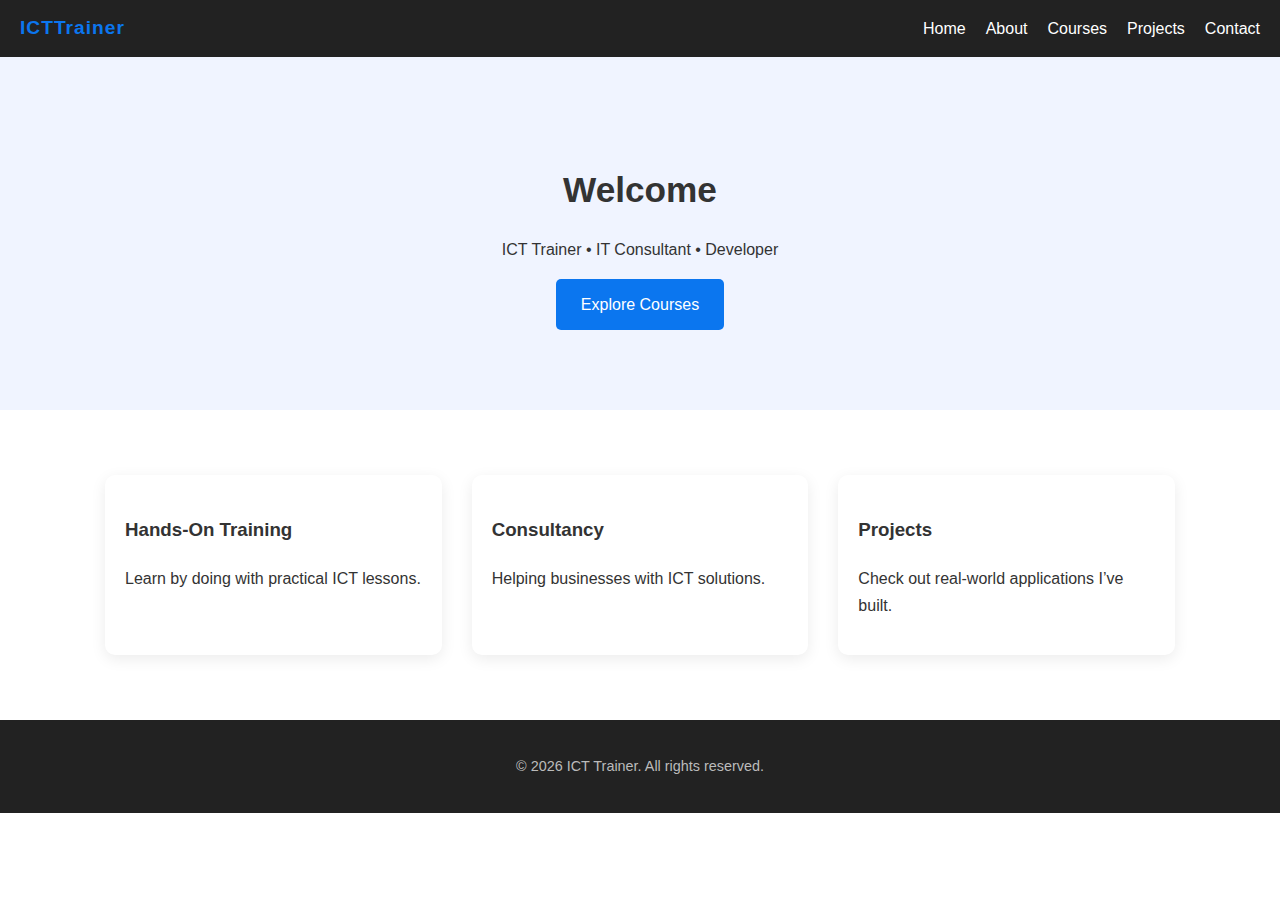
<file: index.html>
<!DOCTYPE html>
<html lang="en">
<head>
  <meta charset="UTF-8">
  <meta name="viewport" content="width=device-width, initial-scale=1.0">
  <title>Home | ICT Trainer Portfolio</title>
  <link rel="stylesheet" href="css/style.css">
</head>
<body>
  <header>
    <nav>
      <a href="index.html" class="logo">ICT<span>Trainer</span></a>
      <button id="menu-toggle">☰</button>
      <ul id="nav-links">
        <li><a href="index.html">Home</a></li>
        <li><a href="about.html">About</a></li>
        <li><a href="courses.html">Courses</a></li>
        <li><a href="projects.html">Projects</a></li>
        <li><a href="contact.html">Contact</a></li>
      </ul>
    </nav>
  </header>

  <main>
    <section class="hero">
      <h1>Welcome</h1>
      <p>ICT Trainer • IT Consultant • Developer</p>
      <a href="courses.html" class="btn">Explore Courses</a>
    </section>

    <section class="features">
      <div class="card">
        <h3>Hands-On Training</h3>
        <p>Learn by doing with practical ICT lessons.</p>
      </div>
      <div class="card">
        <h3>Consultancy</h3>
        <p>Helping businesses with ICT solutions.</p>
      </div>
      <div class="card">
        <h3>Projects</h3>
        <p>Check out real-world applications I’ve built.</p>
      </div>
    </section>
  </main>

  <footer>
    <p>&copy; <span id="year"></span> ICT Trainer. All rights reserved.</p>
  </footer>

  <script src="js/main.js"></script>
</body>
</html>
</file>
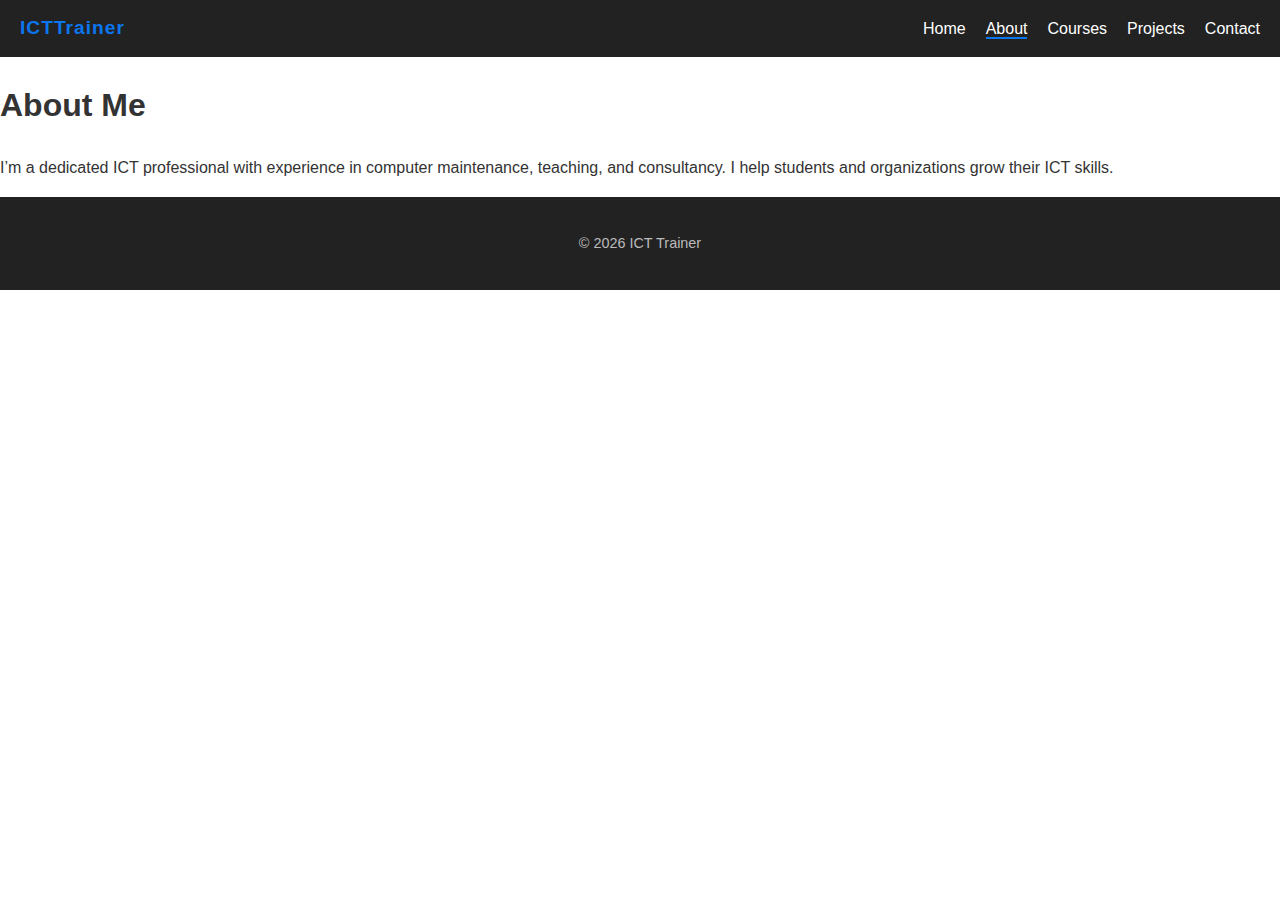
<file: about.html>
<!DOCTYPE html>
<html lang="en">
<head>
  <meta charset="UTF-8">
  <meta name="viewport" content="width=device-width, initial-scale=1.0">
  <title>About | ICT Trainer</title>
  <link rel="stylesheet" href="css/style.css">
</head>
<body>
  <header>
    <nav>
      <a href="index.html" class="logo">ICT<span>Trainer</span></a>
      <button id="menu-toggle">☰</button>
      <ul id="nav-links">
        <li><a href="index.html">Home</a></li>
        <li><a class="active" href="about.html">About</a></li>
        <li><a href="courses.html">Courses</a></li>
        <li><a href="projects.html">Projects</a></li>
        <li><a href="contact.html">Contact</a></li>
      </ul>
    </nav>
  </header>

  <main>
    <h1>About Me</h1>
    <p>I’m a dedicated ICT professional with experience in computer maintenance, 
    teaching, and consultancy. I help students and organizations grow their ICT skills.</p>
  </main>

  <footer>
    <p>&copy; <span id="year"></span> ICT Trainer</p>
  </footer>
  <script src="js/main.js"></script>
</body>
</html>
</file>
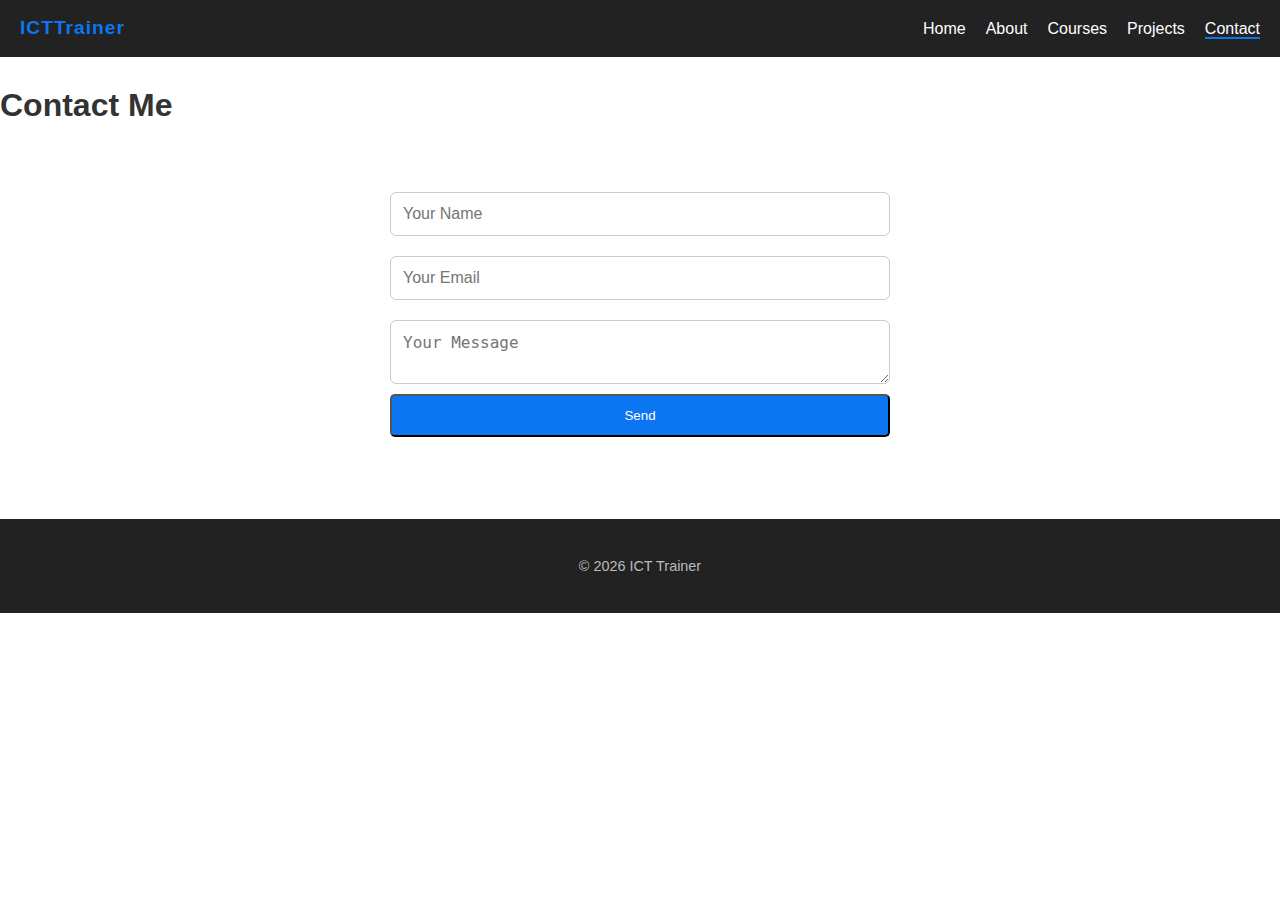
<file: contact.html>
<!DOCTYPE html>
<html lang="en">
<head>
  <meta charset="UTF-8">
  <meta name="viewport" content="width=device-width, initial-scale=1.0">
  <title>Contact | ICT Trainer</title>
  <link rel="stylesheet" href="css/style.css">
</head>
<body>
  <header>
    <nav>
      <a href="index.html" class="logo">ICT<span>Trainer</span></a>
      <button id="menu-toggle">☰</button>
      <ul id="nav-links">
        <li><a href="index.html">Home</a></li>
        <li><a href="about.html">About</a></li>
        <li><a href="courses.html">Courses</a></li>
        <li><a href="projects.html">Projects</a></li>
        <li><a class="active" href="contact.html">Contact</a></li>
      </ul>
    </nav>
  </header>

  <main>
    <h1>Contact Me</h1>
    <form id="contactForm">
      <input type="text" id="name" placeholder="Your Name" required>
      <input type="email" id="email" placeholder="Your Email" required>
      <textarea id="message" placeholder="Your Message" required></textarea>
      <button type="submit" class="btn">Send</button>
      <p id="formStatus"></p>
    </form>
  </main>

  <footer>
    <p>&copy; <span id="year"></span> ICT Trainer</p>
  </footer>
  <script src="js/main.js"></script>
</body>
</html>
</file>
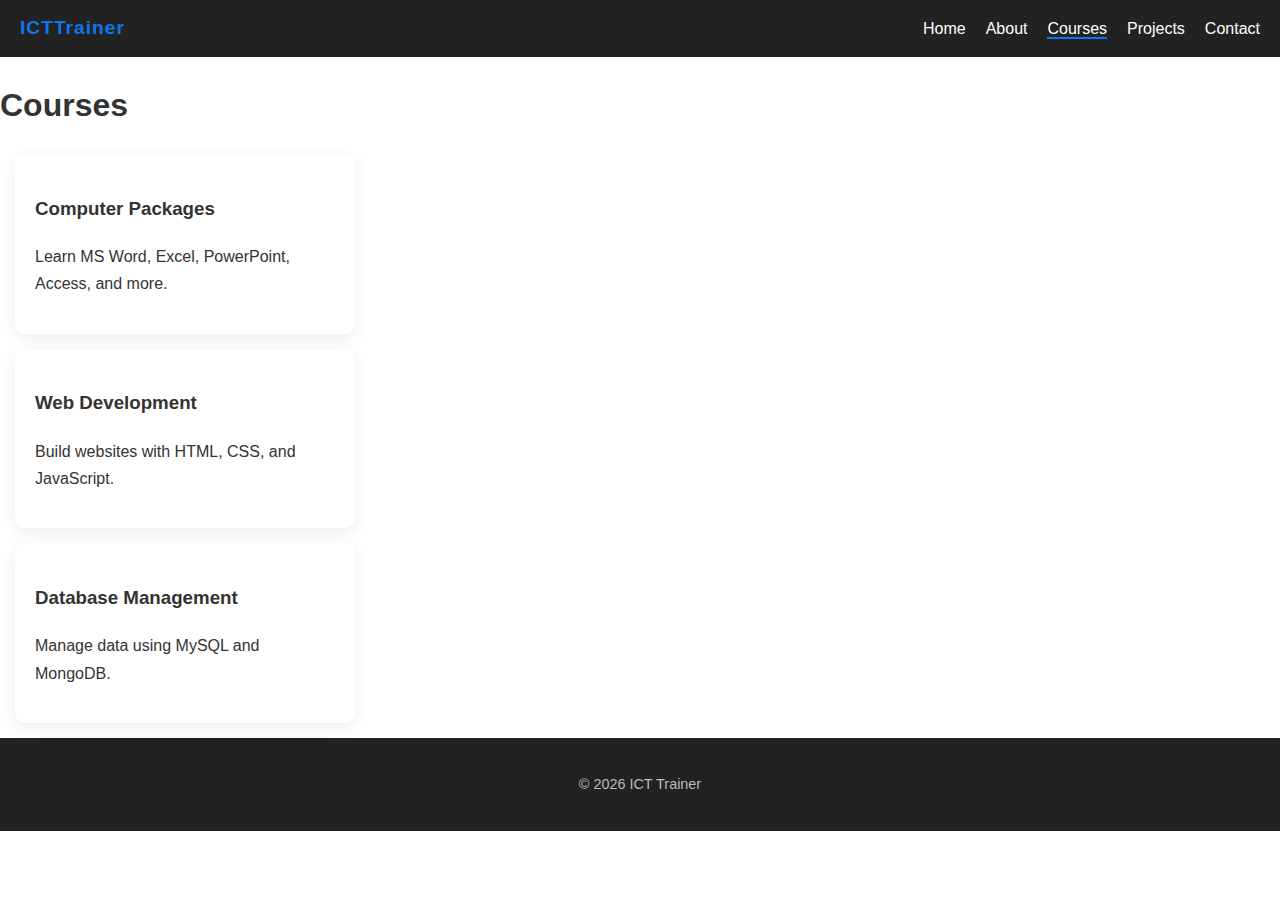
<file: courses.html>
<!DOCTYPE html>
<html lang="en">
<head>
  <meta charset="UTF-8">
  <meta name="viewport" content="width=device-width, initial-scale=1.0">
  <title>Courses | ICT Trainer</title>
  <link rel="stylesheet" href="css/style.css">
</head>
<body>
  <header>
    <nav>
      <a href="index.html" class="logo">ICT<span>Trainer</span></a>
      <button id="menu-toggle">☰</button>
      <ul id="nav-links">
        <li><a href="index.html">Home</a></li>
        <li><a href="about.html">About</a></li>
        <li><a class="active" href="courses.html">Courses</a></li>
        <li><a href="projects.html">Projects</a></li>
        <li><a href="contact.html">Contact</a></li>
      </ul>
    </nav>
  </header>

  <main>
    <h1>Courses</h1>
    <div class="course-list">
      <div class="card">
        <h3>Computer Packages</h3>
        <p>Learn MS Word, Excel, PowerPoint, Access, and more.</p>
      </div>
      <div class="card">
        <h3>Web Development</h3>
        <p>Build websites with HTML, CSS, and JavaScript.</p>
      </div>
      <div class="card">
        <h3>Database Management</h3>
        <p>Manage data using MySQL and MongoDB.</p>
      </div>
    </div>
  </main>

  <footer>
    <p>&copy; <span id="year"></span> ICT Trainer</p>
  </footer>
  <script src="js/main.js"></script>
</body>
</html>
</file>
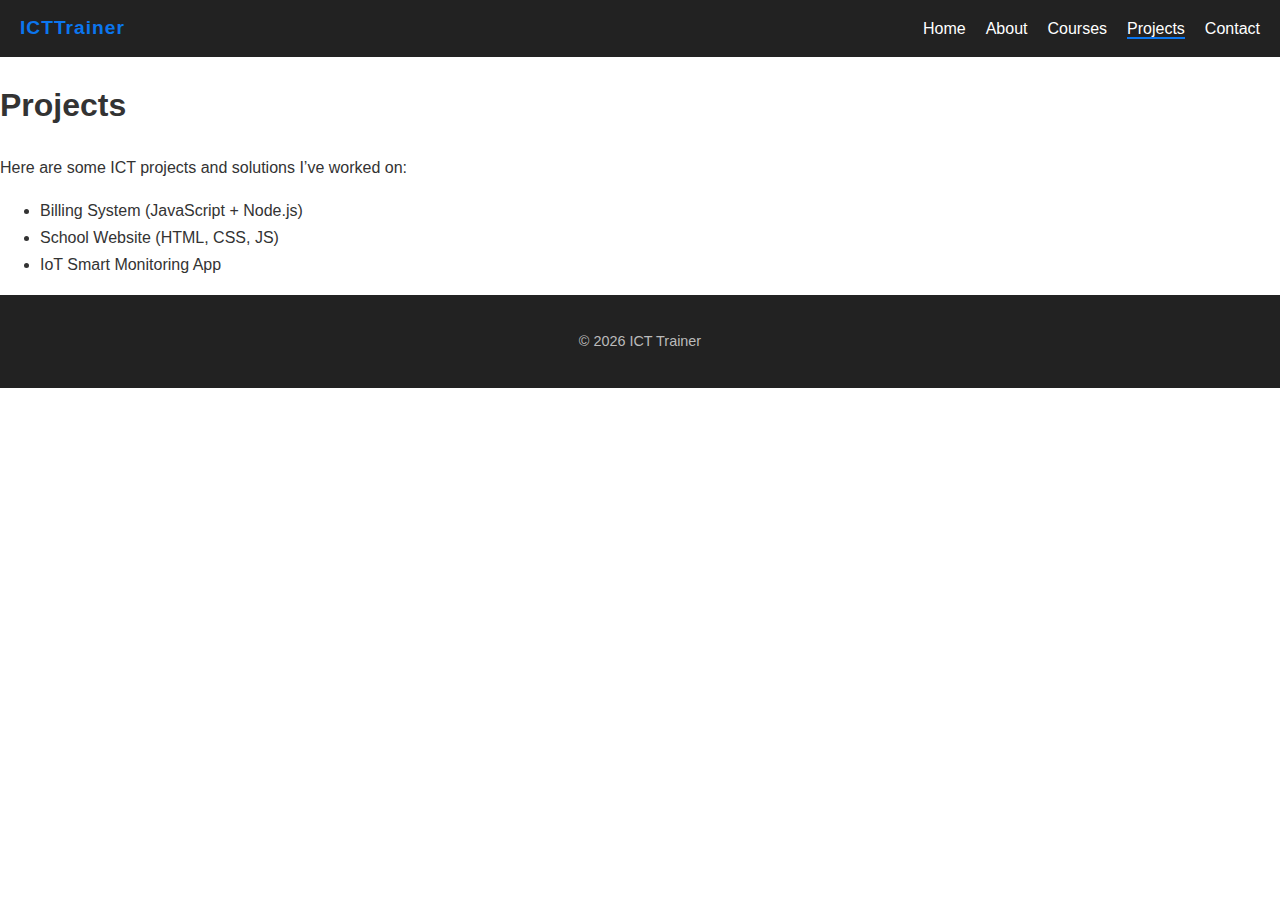
<file: projects.html>
<!DOCTYPE html>
<html lang="en">
<head>
  <meta charset="UTF-8">
  <meta name="viewport" content="width=device-width, initial-scale=1.0">
  <title>Projects | ICT Trainer</title>
  <link rel="stylesheet" href="css/style.css">
</head>
<body>
  <header>
    <nav>
      <a href="index.html" class="logo">ICT<span>Trainer</span></a>
      <button id="menu-toggle">☰</button>
      <ul id="nav-links">
        <li><a href="index.html">Home</a></li>
        <li><a href="about.html">About</a></li>
        <li><a href="courses.html">Courses</a></li>
        <li><a class="active" href="projects.html">Projects</a></li>
        <li><a href="contact.html">Contact</a></li>
      </ul>
    </nav>
  </header>

  <main>
    <h1>Projects</h1>
    <p>Here are some ICT projects and solutions I’ve worked on:</p>
    <ul>
      <li>Billing System (JavaScript + Node.js)</li>
      <li>School Website (HTML, CSS, JS)</li>
      <li>IoT Smart Monitoring App</li>
    </ul>
  </main>

  <footer>
    <p>&copy; <span id="year"></span> ICT Trainer</p>
  </footer>
  <script src="js/main.js"></script>
</body>
</html>
</file>
<file: css/style.css>
/* Global Styles */
:root {
  --primary: #0b76ef;
  --dark: #222;
  --light: #f0f4ff;
}

body {
  margin: 0;
  font-family: "Poppins", "Roboto", Arial, sans-serif;
  line-height: 1.7;
  color: #333;
  background: #fff;
}

header {
  background: var(--dark);
  color: white;
  padding: 12px 20px;
  position: sticky;
  top: 0;
  z-index: 1000;
}

nav {
  display: flex;
  align-items: center;
  justify-content: space-between;
}

.logo {
  font-weight: 700;
  font-size: 1.2rem;
  color: var(--primary);
  text-decoration: none;
  letter-spacing: 1px;
}

#menu-toggle {
  display: none;
  background: none;
  border: none;
  font-size: 1.6rem;
  color: white;
  cursor: pointer;
}

#nav-links {
  display: flex;
  list-style: none;
  margin: 0;
  padding: 0;
}

#nav-links li {
  margin-left: 20px;
}

#nav-links a {
  text-decoration: none;
  color: white;
  font-weight: 500;
  transition: color 0.3s ease, border-bottom 0.3s ease;
}

#nav-links a:hover {
  color: var(--primary);
}

#nav-links a.active {
  border-bottom: 2px solid var(--primary);
}

.hero {
  padding: 80px 20px;
  text-align: center;
  background: var(--light);
}

.hero h1 {
  font-size: 2.2rem;
  margin-bottom: 15px;
}

.btn {
  display: inline-block;
  padding: 12px 25px;
  background: var(--primary);
  color: white;
  border-radius: 5px;
  text-decoration: none;
  transition: background 0.3s ease, transform 0.2s ease;
}

.btn:hover {
  background: #095ec0;
  transform: translateY(-2px);
}

.features {
  display: flex;
  justify-content: space-around;
  flex-wrap: wrap;
  padding: 50px 20px;
  max-width: 1100px;
  margin: auto;
}

.card {
  background: white;
  padding: 20px;
  margin: 15px;
  border-radius: 10px;
  box-shadow: 0 4px 15px rgba(0,0,0,0.08);
  flex: 1;
  min-width: 250px;
  max-width: 300px;
  transition: transform 0.3s ease;
}

.card:hover {
  transform: translateY(-5px);
}

form {
  max-width: 500px;
  margin: 50px auto;
  display: flex;
  flex-direction: column;
}

form input, form textarea {
  margin: 10px 0;
  padding: 12px;
  border: 1px solid #ccc;
  border-radius: 6px;
  font-size: 1rem;
}

form input:focus, form textarea:focus {
  outline: none;
  border-color: var(--primary);
  box-shadow: 0 0 5px rgba(11, 118, 239, 0.3);
}

footer {
  text-align: center;
  padding: 20px;
  background: var(--dark);
  color: #bbb;
  font-size: 0.9rem;
}

/* Responsive nav */
@media (max-width: 768px) {
  #menu-toggle {
    display: block;
  }

  #nav-links {
    display: none;
    flex-direction: column;
    background: #333;
    padding: 15px;
    position: absolute;
    top: 60px;
    right: 20px;
    border-radius: 6px;
  }

  #nav-links.show {
    display: flex;
  }

  #nav-links li {
    margin: 12px 0;
  }
}
</file>
